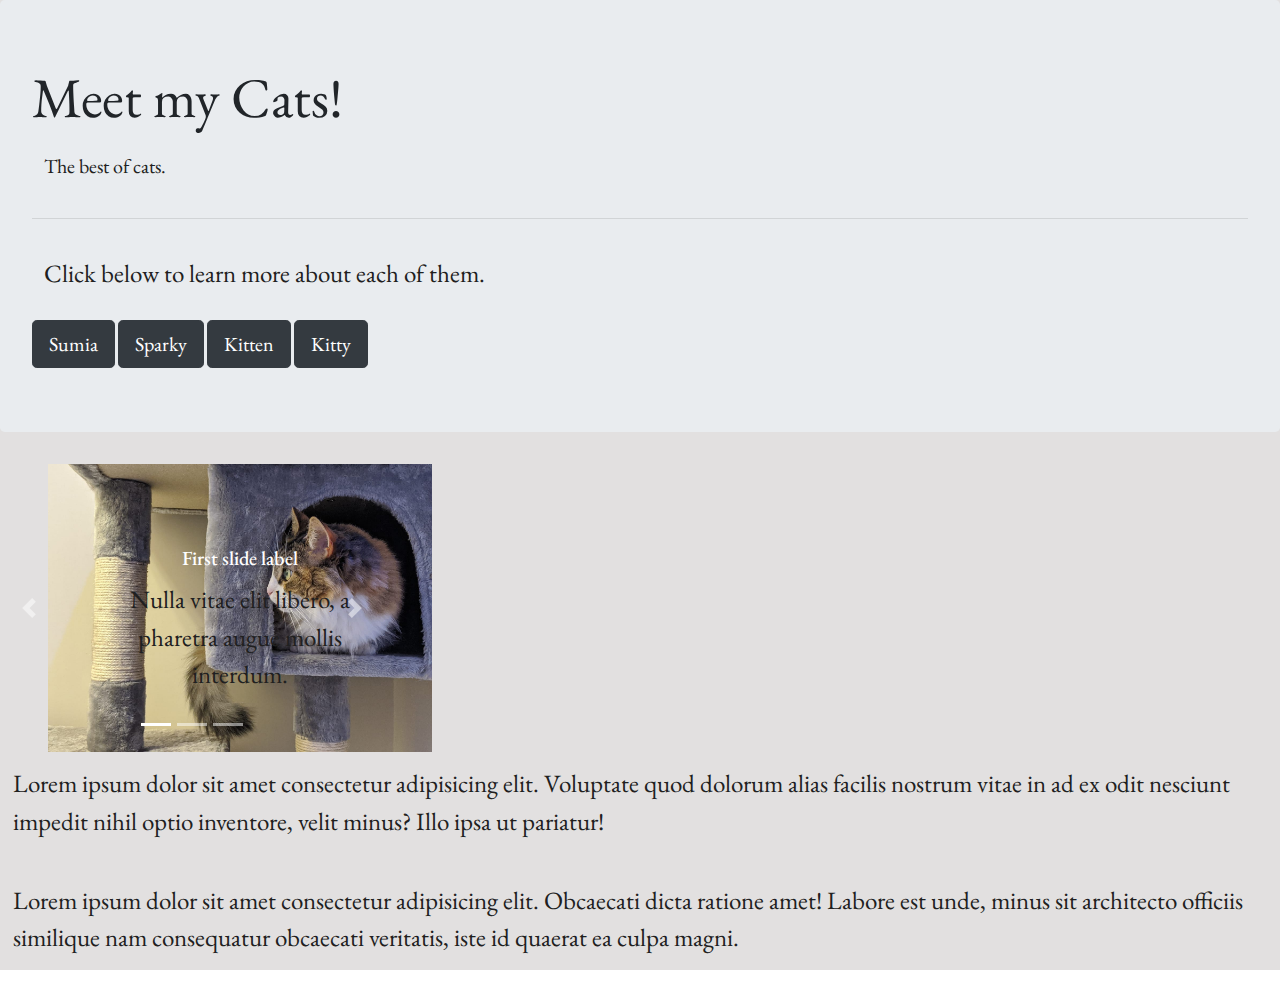
<file: index.html>
<!DOCTYPE html>
<html lang="en">
<head>
    <meta charset="UTF-8">
    <meta name="viewport" content="width=device-width, initial-scale=1.0">
    <link rel="stylesheet" type="text/css" href="assets/css/styles.css">
    <link rel="stylesheet" href="https://maxcdn.bootstrapcdn.com/bootstrap/4.0.0/css/bootstrap.min.css">
    <link rel="stylesheet" href="https://stackpath.bootstrapcdn.com/font-awesome/4.7.0/css/font-awesome.min.css">
    <link href="https://fonts.googleapis.com/css?family=EB+Garamond&display=swap" rel="stylesheet">
    <title>Meet the Cats</title>
    
</head>

<body class="serif">
    <div class="bg-color">
        <div class="jumbotron">
            <h1 class="display-4">Meet my Cats!</h1>
            <p class="lead">The best of cats.</p>
            <hr class="my-4">
            <p>Click below to learn more about each of them.</p>
            <a class="btn btn-dark btn-lg" href="sumia.html" role="button">Sumia</a>
            <a class="btn btn-dark btn-lg" href="sparky.html" role="button">Sparky</a>
            <a class="btn btn-dark btn-lg" href="kitten.html" role="button">Kitten</a>
            <a class="btn btn-dark btn-lg" href="kitty.html" role="button">Kitty</a>
        </div>
        <div class="mycarousel">
            <div id="carouselExampleCaptions" class="carousel slide" data-ride="carousel">
                <ol class="carousel-indicators">
                    <li data-target="#carouselExampleCaptions" data-slide-to="0" class="active"></li>
                    <li data-target="#carouselExampleCaptions" data-slide-to="1"></li>
                    <li data-target="#carouselExampleCaptions" data-slide-to="2"></li>
                </ol>
                
                <div class="carousel-inner carousel-image mx-5">
                    <div class="carousel-item active">
                        <img src="assets/images/80556291_10162741432030634_3707275122613157888_o.jpg" class="d-block w-100" alt="...">
                        <div class="carousel-caption d-none d-md-block">
                            <h5>First slide label</h5>
                            <p>Nulla vitae elit libero, a pharetra augue mollis interdum.</p>
                        </div>
                    </div>
                    <div class="carousel-item">
                        <img src="assets/images/57246980_10161642921110634_4240969472506068992_o.jpg" class="d-block w-100" alt="...">
                        <div class="carousel-caption d-none d-md-block">
                            <h5>Second slide label</h5>
                            <p>Lorem ipsum dolor sit amet, consectetur adipiscing elit.</p>
                        </div>
                    </div>
                    <div class="carousel-item">
                        <img src="assets/images/27797556_10159964611845634_3728541298392634275_o.jpg" class="d-block w-100" alt="...">
                        <div class="carousel-caption d-none d-md-block">
                            <h5>Third slide label</h5>
                            <p>Praesent commodo cursus magna, vel scelerisque nisl consectetur.</p>
                        </div>
                    </div>
                </div>
                <a class="carousel-control-prev" href="#carouselExampleCaptions" role="button" data-slide="prev">
                    <span class="carousel-control-prev-icon" aria-hidden="true"></span>
                    <span class="sr-only">Previous</span>
                </a>
                <a class="carousel-control-next" href="#carouselExampleCaptions" role="button" data-slide="next">
                    <span class="carousel-control-next-icon" aria-hidden="true"></span>
                    <span class="sr-only">Next</span>
                </a>
            </div>
        </div>
        
        <p>Lorem ipsum dolor sit amet consectetur adipisicing elit. Voluptate quod dolorum alias facilis nostrum vitae in ad ex odit nesciunt impedit nihil optio inventore, velit minus? Illo ipsa ut pariatur!</p>
        <p>Lorem ipsum dolor sit amet consectetur adipisicing elit. Obcaecati dicta ratione amet! Labore est unde, minus sit architecto officiis similique nam consequatur obcaecati veritatis, iste id quaerat ea culpa magni.</p>
    </div> 
    
    <script src="https://code.jquery.com/jquery-3.4.1.slim.min.js" integrity="sha384-J6qa4849blE2+poT4WnyKhv5vZF5SrPo0iEjwBvKU7imGFAV0wwj1yYfoRSJoZ+n" crossorigin="anonymous"></script>
    <script src="https://cdn.jsdelivr.net/npm/popper.js@1.16.0/dist/umd/popper.min.js" integrity="sha384-Q6E9RHvbIyZFJoft+2mJbHaEWldlvI9IOYy5n3zV9zzTtmI3UksdQRVvoxMfooAo" crossorigin="anonymous"></script>
    <script src="https://stackpath.bootstrapcdn.com/bootstrap/4.4.1/js/bootstrap.min.js" integrity="sha384-wfSDF2E50Y2D1uUdj0O3uMBJnjuUD4Ih7YwaYd1iqfktj0Uod8GCExl3Og8ifwB6" crossorigin="anonymous"></script>
    
</body>
</html>
</file>
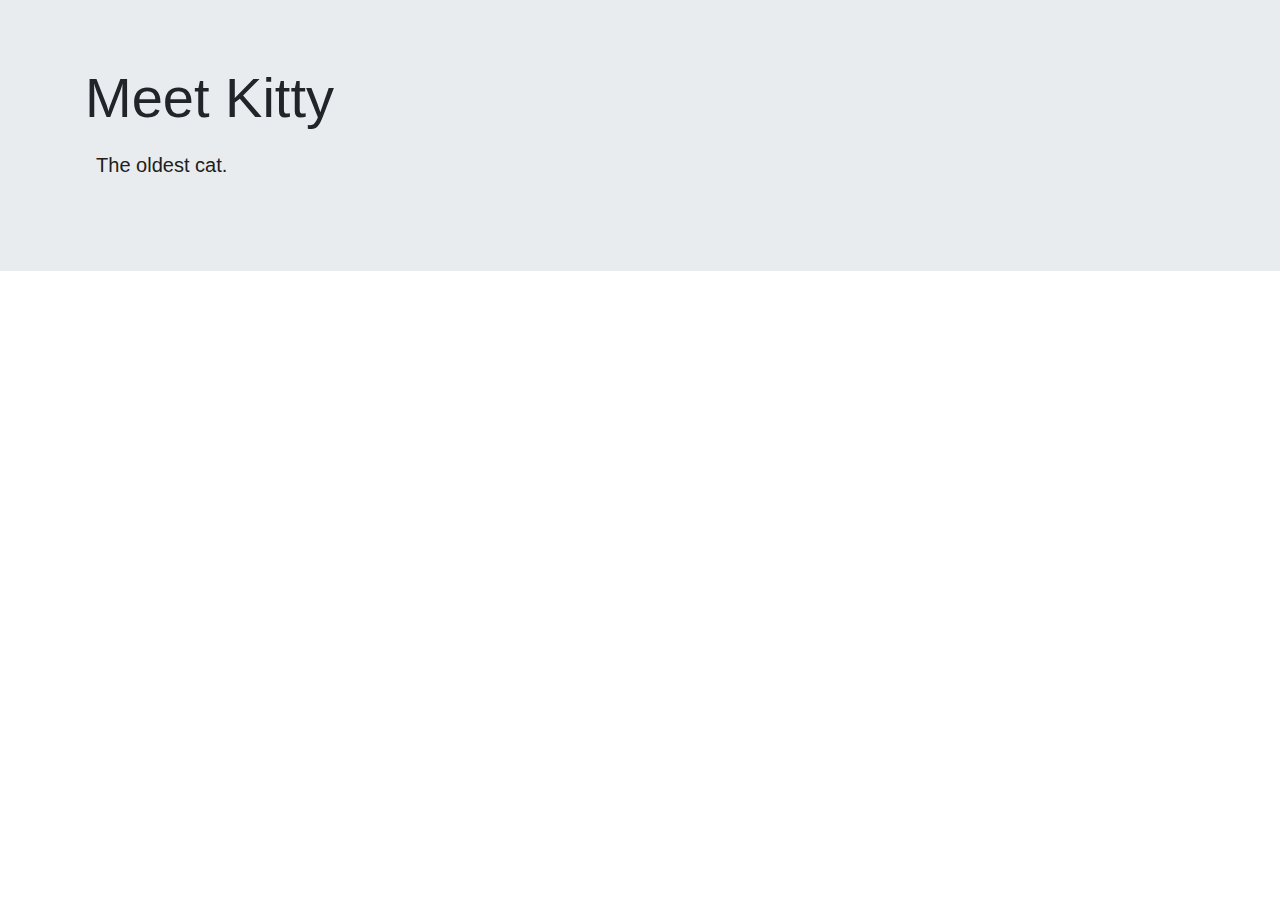
<file: kitty.html>
<!DOCTYPE html>
<html lang="en">
<head>
    <meta charset="UTF-8">
    <meta name="viewport" content="width=device-width, initial-scale=1.0">
    <link rel="stylesheet" type="text/css" href="assets/css/styles.css">
    <link rel="stylesheet" href="https://maxcdn.bootstrapcdn.com/bootstrap/4.0.0/css/bootstrap.min.css">
    <link rel="stylesheet" href="https://stackpath.bootstrapcdn.com/font-awesome/4.7.0/css/font-awesome.min.css">
    <link href="https://fonts.googleapis.com/css?family=EB+Garamond&display=swap" rel="stylesheet">
    <title>Kitty</title>
    
</head>
<body>
    <div class="jumbotron jumbotron-fluid">
        <div class="container">
            <h1 class="display-4">Meet Kitty</h1>
            <p class="lead">The oldest cat.</p>
        </div>
    </div>
</body>
</html>
</file>
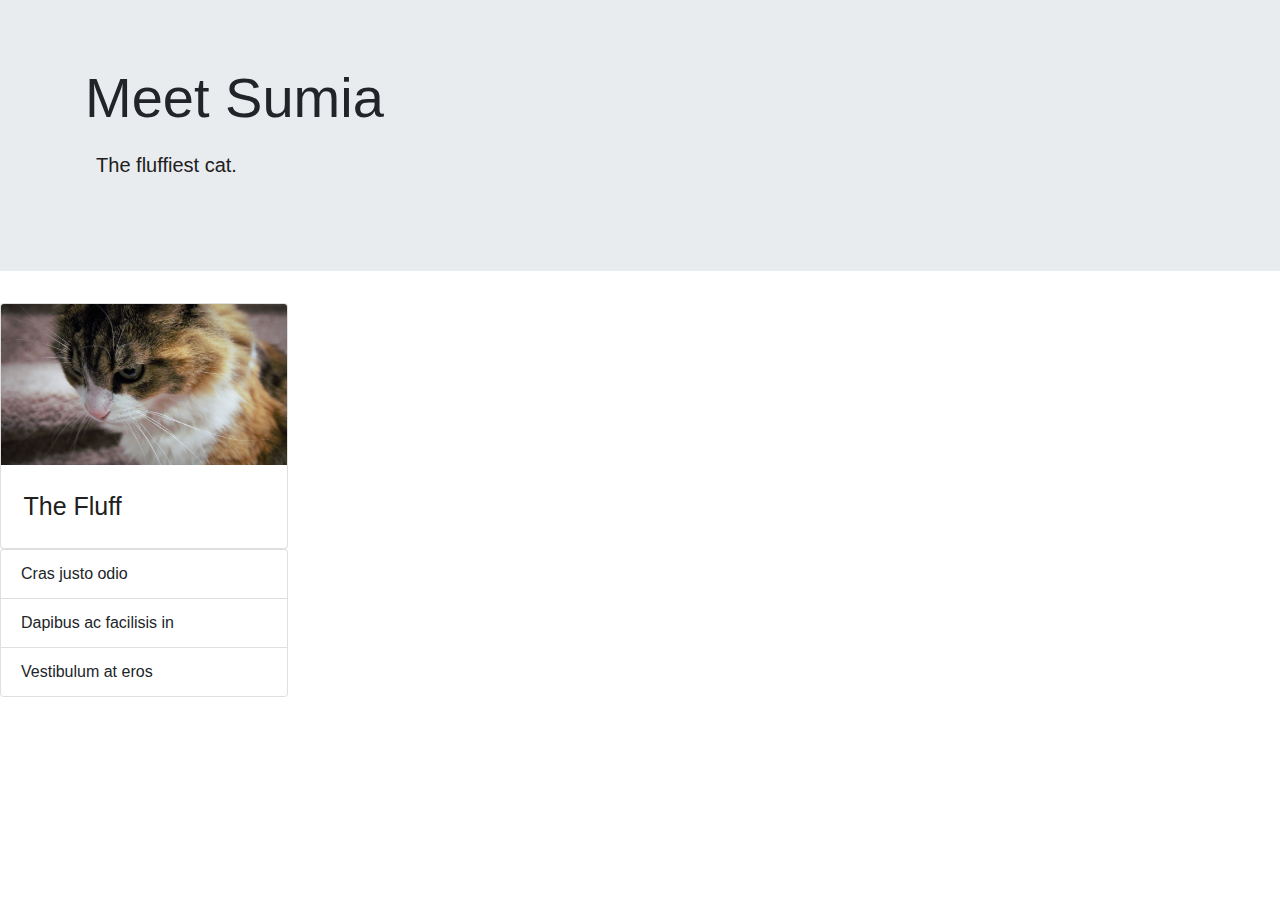
<file: sumia.html>
<!DOCTYPE html>
<html lang="en">
<head>
    <meta charset="UTF-8">
    <meta name="viewport" content="width=device-width, initial-scale=1.0">
    <link rel="stylesheet" type="text/css" href="assets/css/styles.css">
    <link rel="stylesheet" href="https://maxcdn.bootstrapcdn.com/bootstrap/4.0.0/css/bootstrap.min.css">
    <link rel="stylesheet" href="https://stackpath.bootstrapcdn.com/font-awesome/4.7.0/css/font-awesome.min.css">
    <link href="https://fonts.googleapis.com/css?family=EB+Garamond&display=swap" rel="stylesheet">
    <title>Sumia</title>
    
</head>
<body>
    <div class="jumbotron jumbotron-fluid">
        <div class="container">
            <h1 class="display-4">Meet Sumia</h1>
            <p class="lead">The fluffiest cat.</p>
        </div>
    </div>
    
    <div class="card" style="width: 18rem;">
        <img src="assets/images/sumiastare.jpg" class="card-img-top" alt="...">
        <div class="card-body">
          <p class="card-text">The Fluff</p>
        </div>
      </div>

      <div class="card" style="width: 18rem;">
        <ul class="list-group list-group-flush">
          <li class="list-group-item">Cras justo odio</li>
          <li class="list-group-item">Dapibus ac facilisis in</li>
          <li class="list-group-item">Vestibulum at eros</li>
        </ul>
      </div>
      
</body>
</html>
</file>
<file: assets/css/styles.css>
h1, h2 {
    font-size: 25px;
    color: rgb(32, 32, 32);
}

p {
    font-size: 25px;
    color: rgb(32, 32, 32);
    padding: 1%;
    align-items: center;
}

.serif {
    font-family: 'EB Garamond', serif;
}

.bg-color {
    background-color: rgb(226, 224, 224);
}
/* added utility classes */
.red {
    color: red;
}

.center {
    text-align: center;
}

.mycarousel {
    width: 30%;
}
</file>
